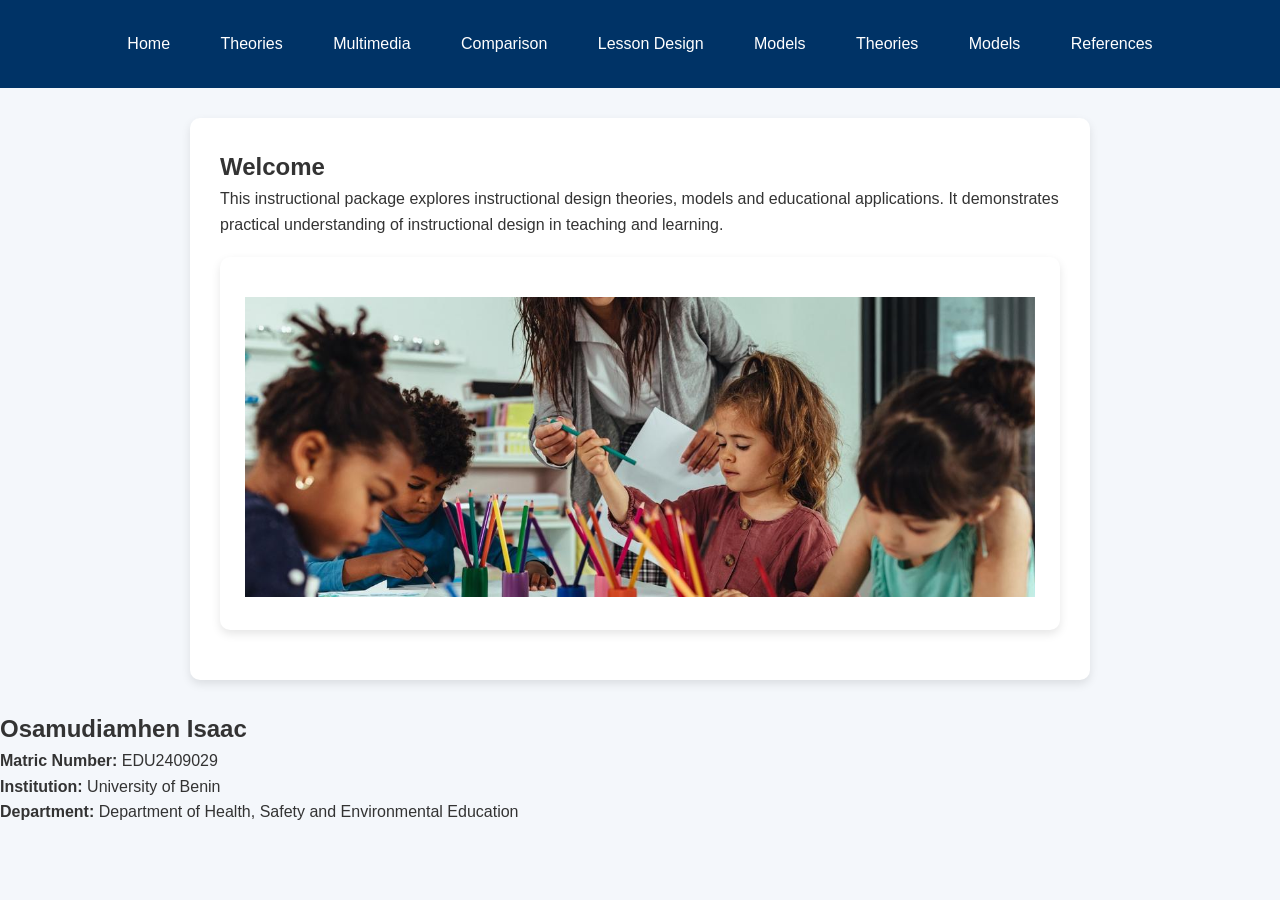
<file: index.html>
<!DOCTYPE html>
<html lang="en">
<head>
    <meta charset="UTF-8">
    <meta name="viewport" content="width=device-width, initial-scale=1.0">
    <title>Instructional Design Project</title>
    <link rel="stylesheet" href="style.css">
</header>
<body>
<div class="cards">
    

<nav>
    <a href="index.html">Home</a>
    <a href="rheories.html">Theories</a>
    <a href="multimedia.html">Multimedia</a>
    
<a href="comparison.html">Comparison</a>
    <a href="lesson.html">Lesson Design</a>
    <a href="models.html">Models</a>
    <a href="rheories.html">Theories</a>

    <a href="models.html">Models</a>
    <a href="references.html">References</a>
</nav>
</div>
<section class="hero">
    <h2>Welcome</h2>


    <p>
        This instructional package explores instructional
        design theories, models and educational applications.
        It demonstrates practical understanding of instructional
        design in teaching and learning.
    </p>

    <div class="card">
      <img src="Images876.jpeg"
         alt="Behaviourism Theory">

    </div>
</section>
 <section class="pages">
<heaer/>
   
    <h1></h1>
    <h2>Osamudiamhen Isaac</h2>
    

    <p><strong>Matric Number:</strong> EDU2409029</p>

    <p><strong>Institution:</strong> University of Benin</p>

    <p><strong>Department:</strong> Department of Health, Safety and Environmental Education</p>
</hea
 </section>





<script src="script.js"></script>

</body>
</html>
</file>
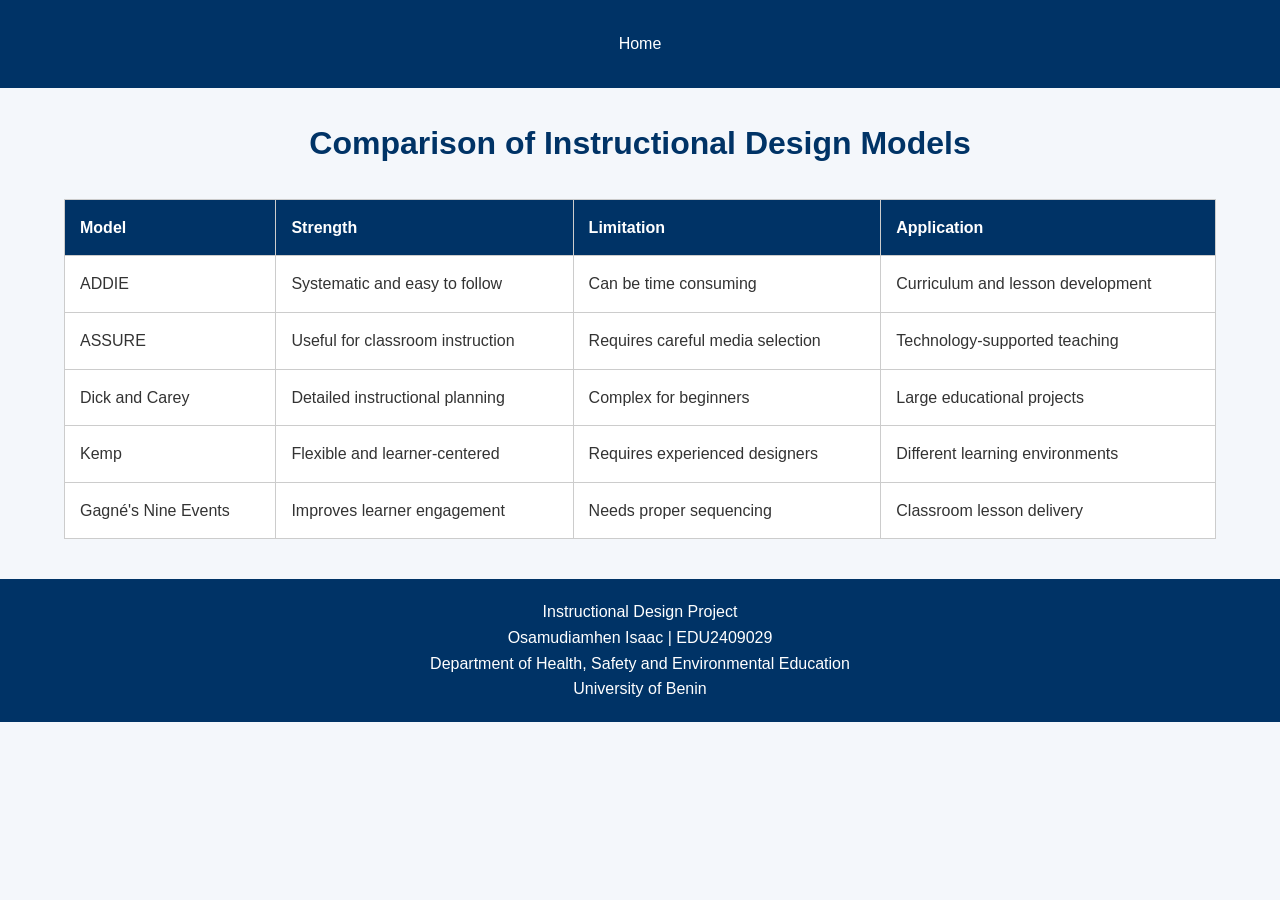
<file: comparison.html>
<!DOCTYPE html>
<html>
<head>
<title>Model Comparison</title>
<link rel="stylesheet" href="style.css">
</head>

<body>

<nav>
<a href="index.html">Home</a>




</nav>


<h1>Comparison of Instructional Design Models</h1>


<table>

<tr>
<th>Model</th>
<th>Strength</th>
<th>Limitation</th>
<th>Application</th>
</tr>


<tr>
<td>ADDIE</td>
<td>Systematic and easy to follow</td>
<td>Can be time consuming</td>
<td>Curriculum and lesson development</td>
</tr>


<tr>
<td>ASSURE</td>
<td>Useful for classroom instruction</td>
<td>Requires careful media selection</td>
<td>Technology-supported teaching</td>
</tr>


<tr>
<td>Dick and Carey</td>
<td>Detailed instructional planning</td>
<td>Complex for beginners</td>
<td>Large educational projects</td>
</tr>


<tr>
<td>Kemp</td>
<td>Flexible and learner-centered</td>
<td>Requires experienced designers</td>
<td>Different learning environments</td>
</tr>


<tr>
<td>Gagné's Nine Events</td>
<td>Improves learner engagement</td>
<td>Needs proper sequencing</td>
<td>Classroom lesson delivery</td>
</tr>


</table>

<footer>

<p>
Instructional Design Project
</p>

<p>
Osamudiamhen Isaac | EDU2409029
</p>

<p>
Department of Health, Safety and Environmental Education
<br>
University of Benin
</p>

</footer>
</body>
</html>
</file>
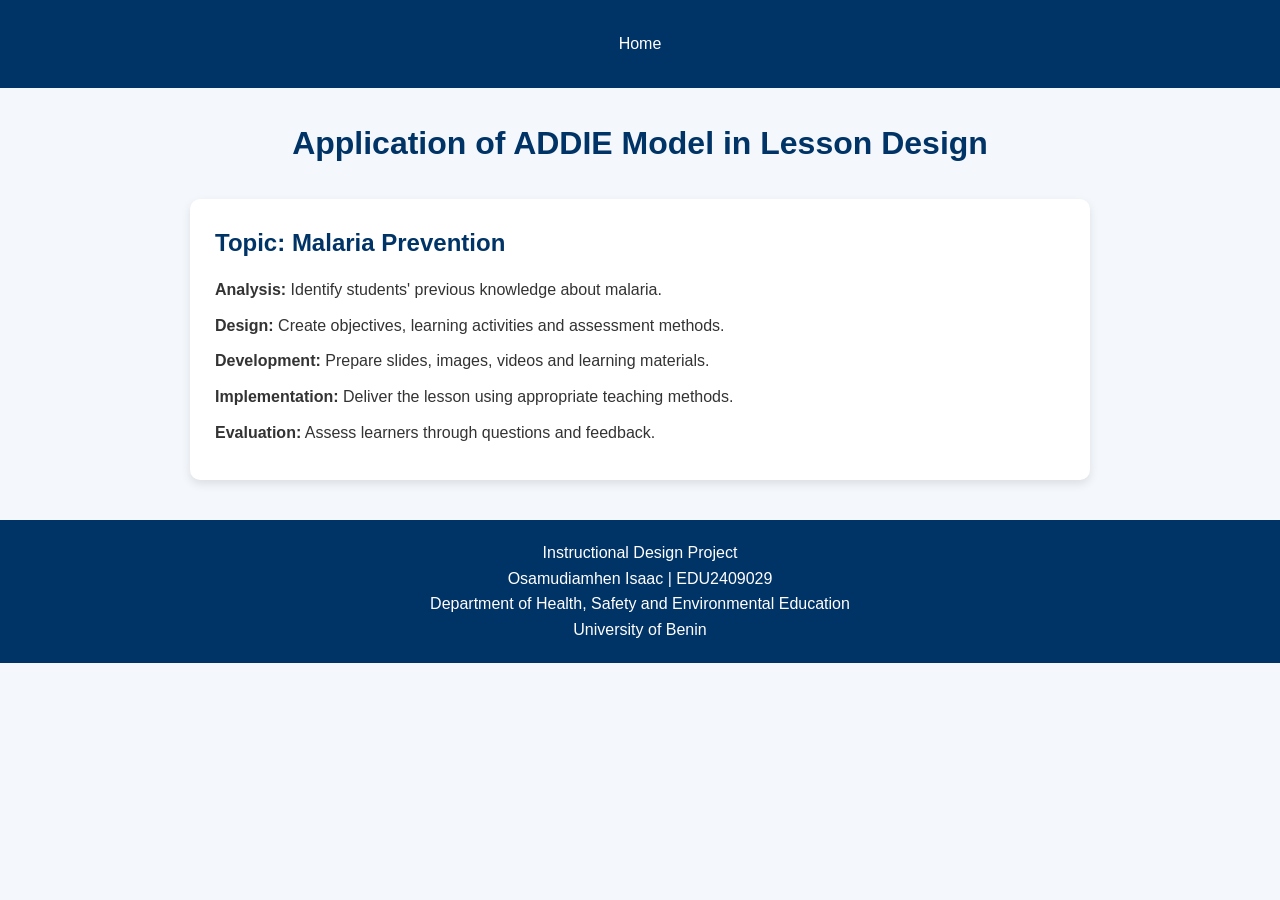
<file: lesson.html>
<!DOCTYPE html>
<html>
<head>

<title>Lesson Design Application</title>

<link rel="stylesheet" href="style.css">

</head>


<body>


<nav>
<a href="index.html">Home</a>
</nav>


<h1>Application of ADDIE Model in Lesson Design</h1>


<div class="card">

<h2>Topic: Malaria Prevention</h2>


<p><b>Analysis:</b>
Identify students' previous knowledge about malaria.</p>


<p><b>Design:</b>
Create objectives, learning activities and assessment methods.</p>


<p><b>Development:</b>
Prepare slides, images, videos and learning materials.</p>


<p><b>Implementation:</b>
Deliver the lesson using appropriate teaching methods.</p>


<p><b>Evaluation:</b>
Assess learners through questions and feedback.</p>


</div>

<footer>

<p>
Instructional Design Project
</p>

<p>
Osamudiamhen Isaac | EDU2409029
</p>

<p>
Department of Health, Safety and Environmental Education
<br>
University of Benin
</p>

</footer>
</body>
</html>
</file>
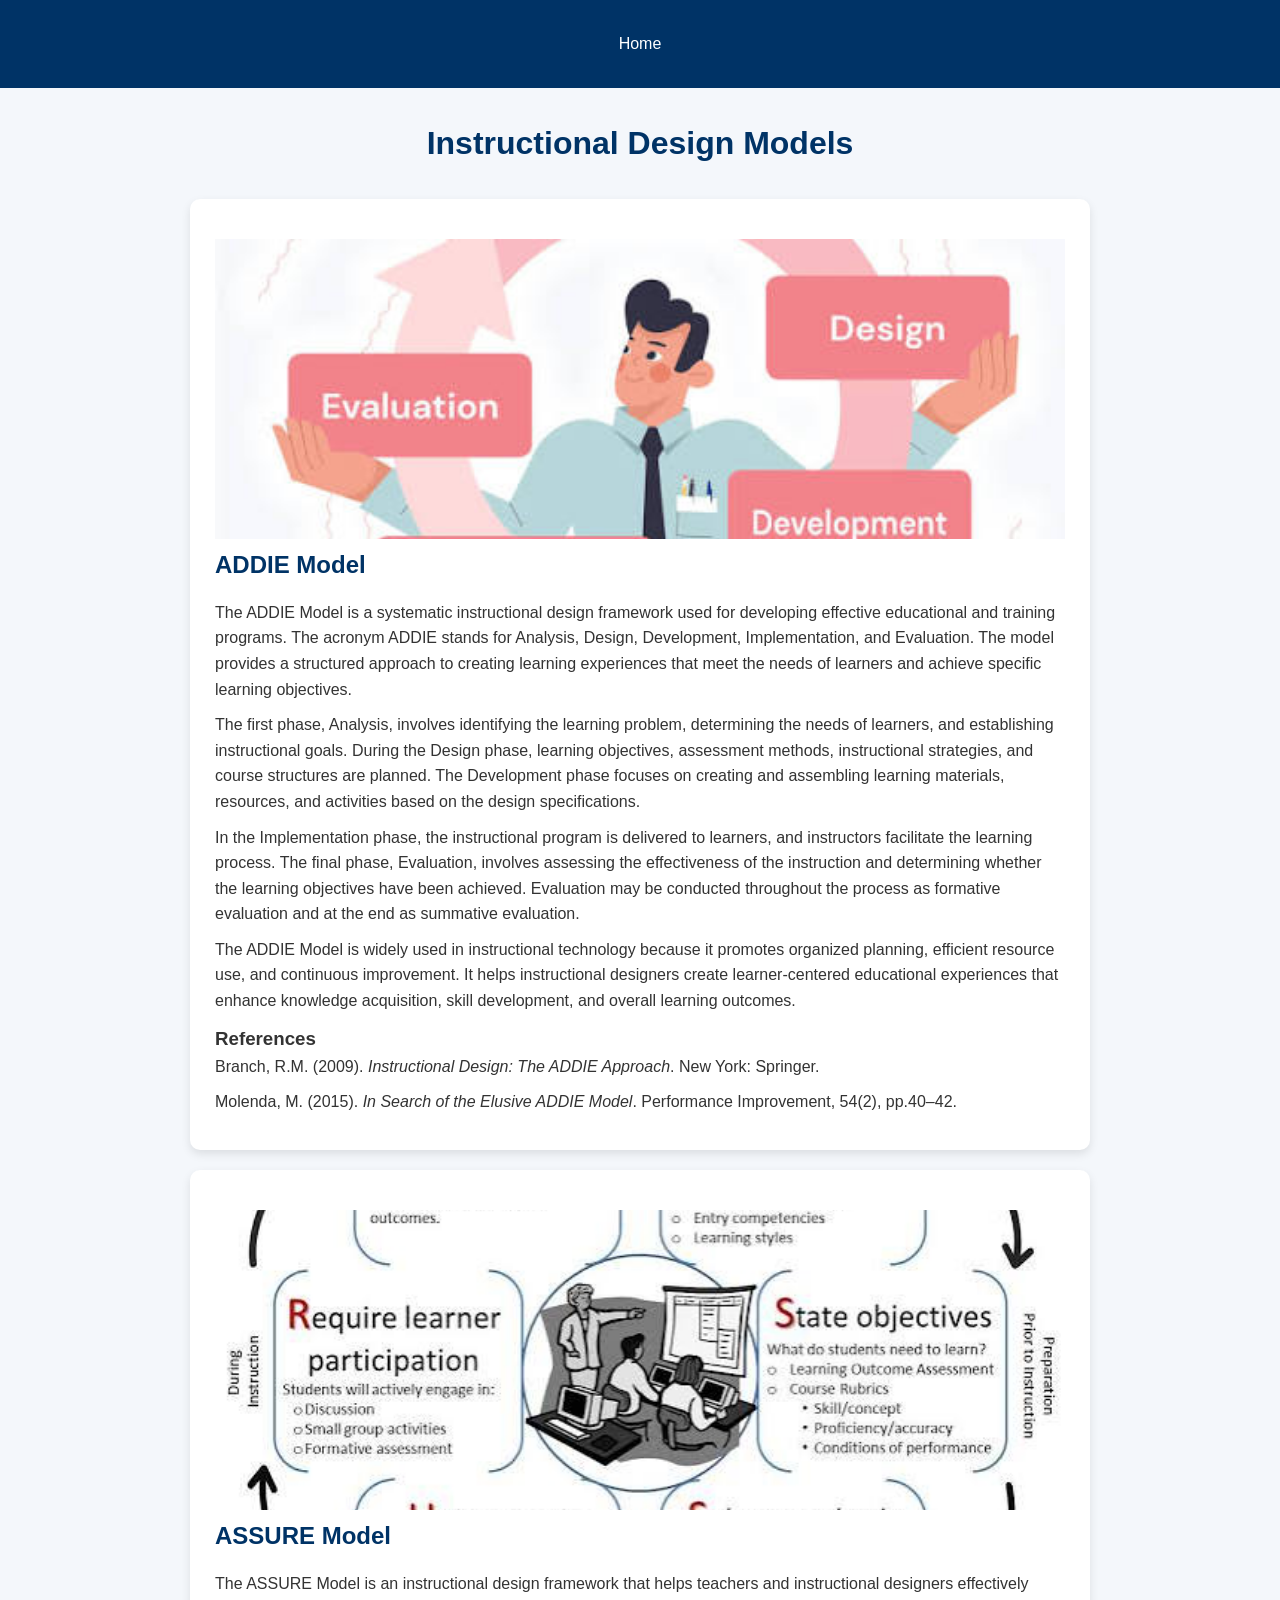
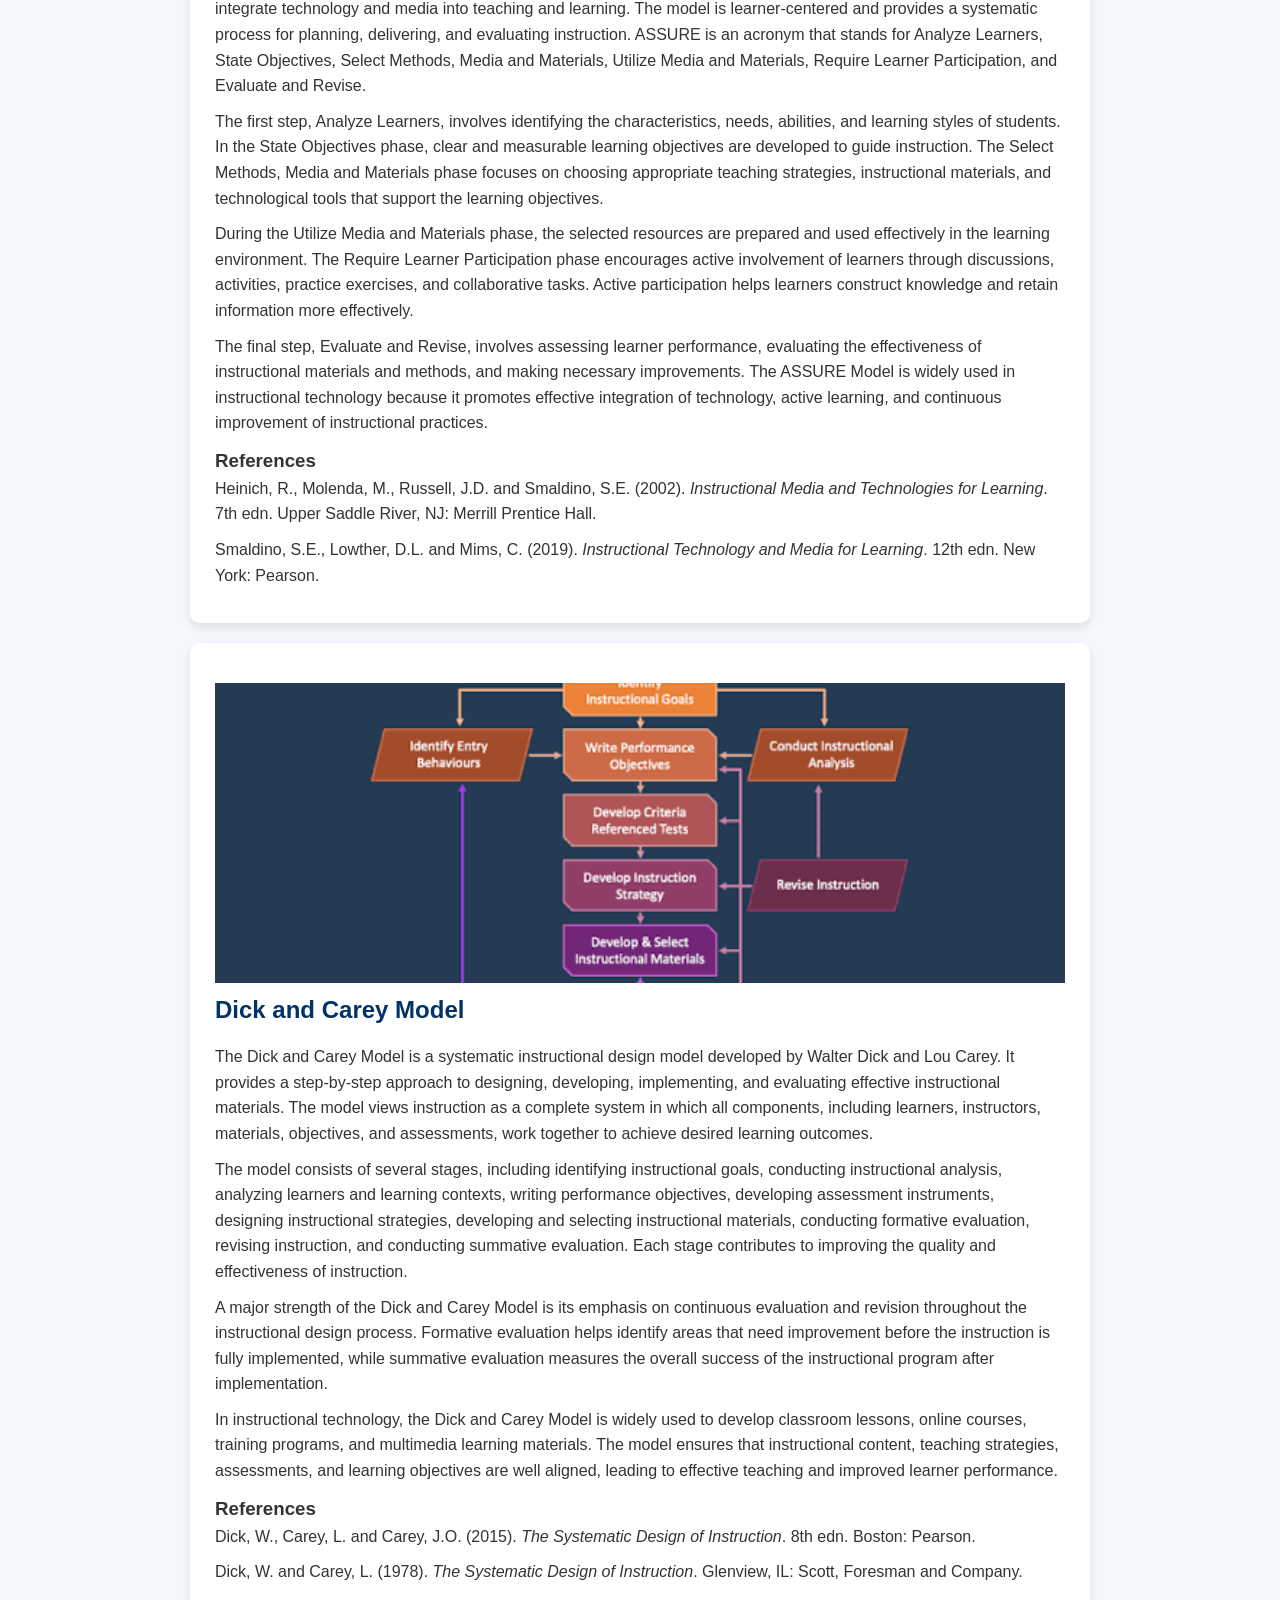
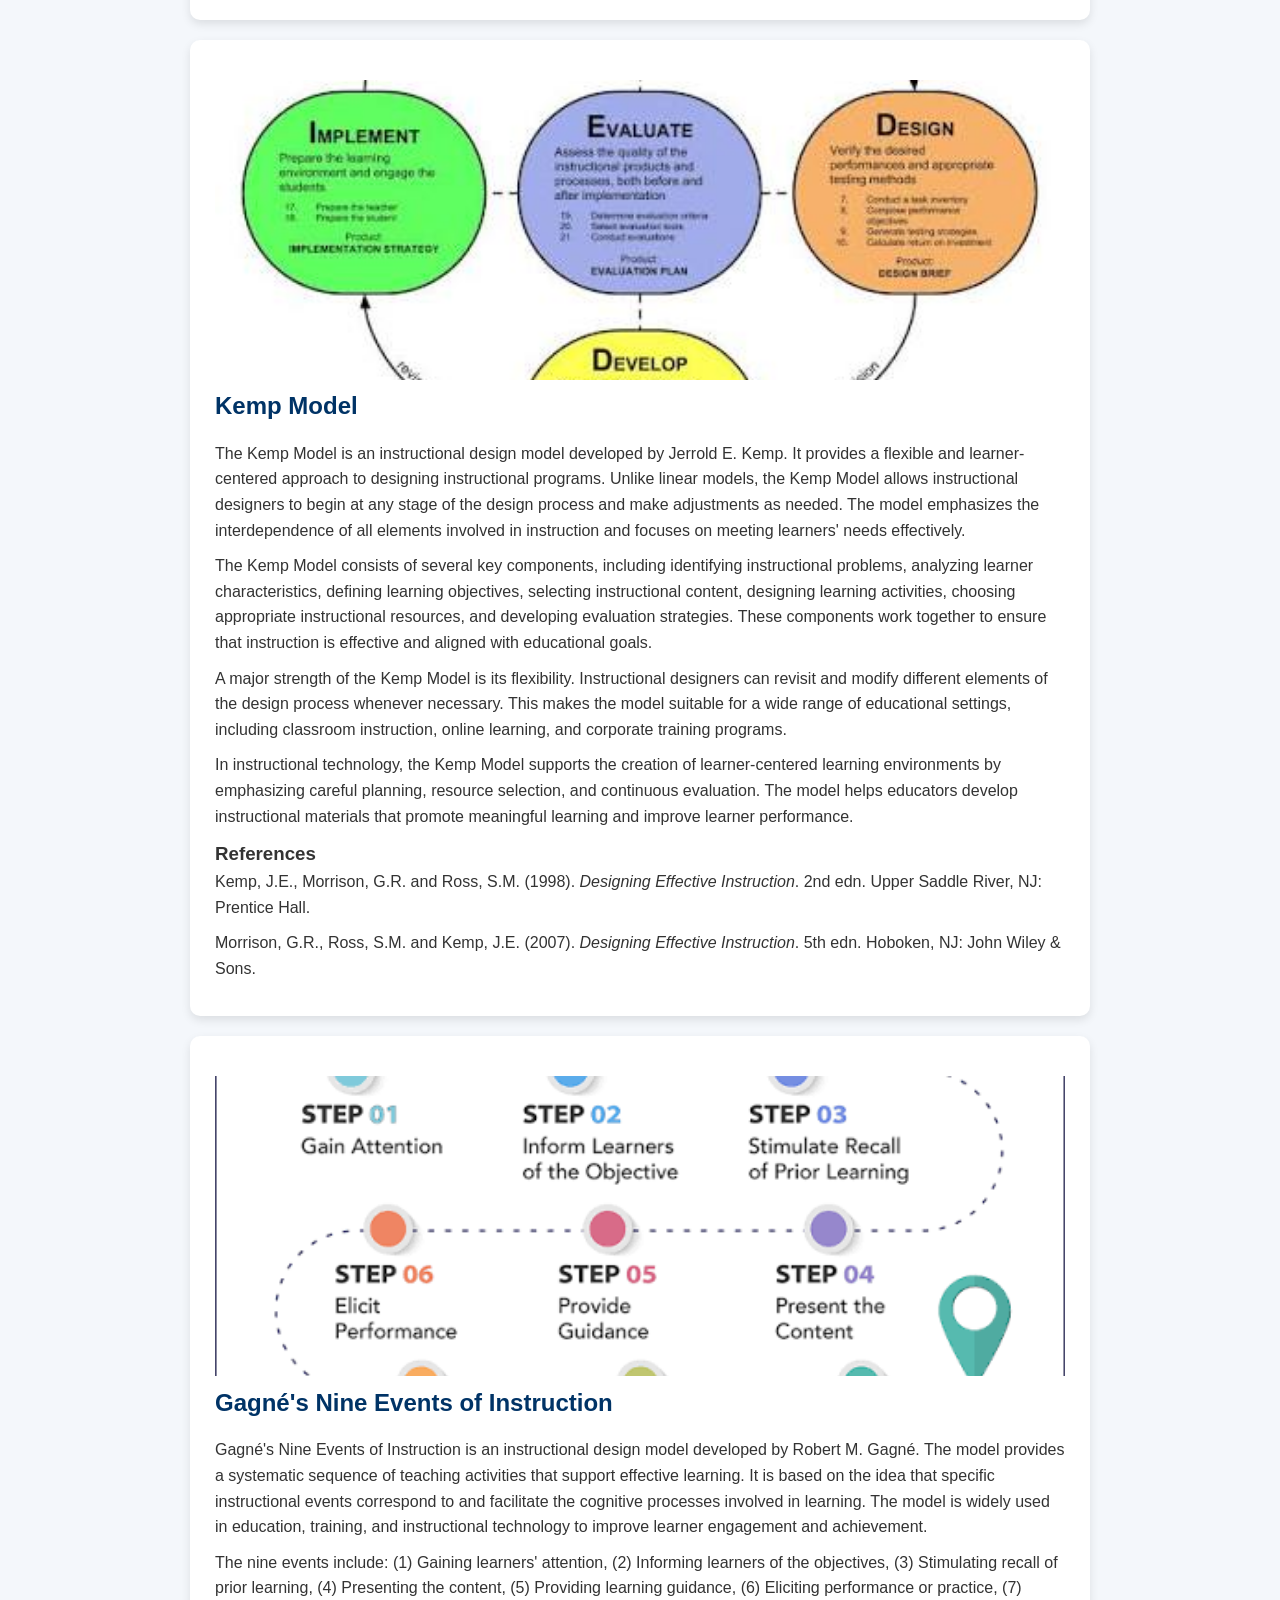
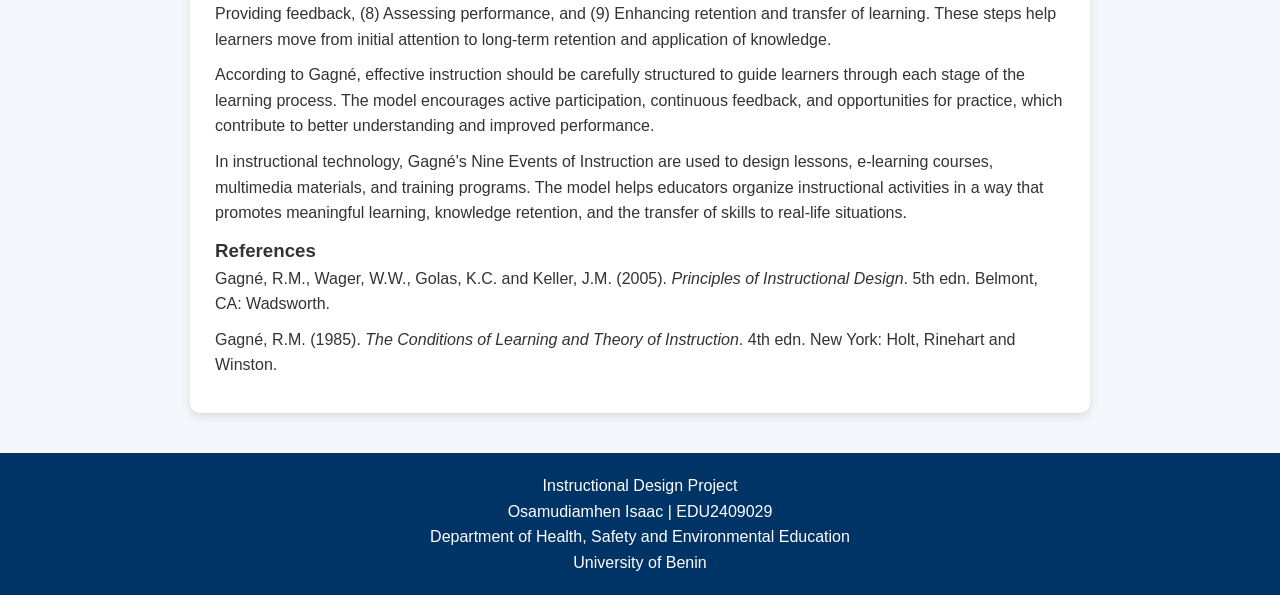
<file: models.html>
<!DOCTYPE html>
<html lang="en">
<head>
    <meta charset="UTF-8">

    <meta name="viewport"
          content="width=device-width, initial-scale=1.0">

    <title>Models</title>

    <link rel="stylesheet"
          href="style.css">
</head>
<body>

<nav>
    <a href="index.html">Home</a>
  
</nav>

<h1>Instructional Design Models</h1>


<div class="card">



    <img src="images (52).jpeg"
         alt="ADDIE Model">
<h2>ADDIE Model</h2>

<p>
The ADDIE Model is a systematic instructional design framework used for developing effective educational and training programs. The acronym ADDIE stands for Analysis, Design, Development, Implementation, and Evaluation. The model provides a structured approach to creating learning experiences that meet the needs of learners and achieve specific learning objectives.
</p>

<p>
The first phase, Analysis, involves identifying the learning problem, determining the needs of learners, and establishing instructional goals. During the Design phase, learning objectives, assessment methods, instructional strategies, and course structures are planned. The Development phase focuses on creating and assembling learning materials, resources, and activities based on the design specifications.
</p>

<p>
In the Implementation phase, the instructional program is delivered to learners, and instructors facilitate the learning process. The final phase, Evaluation, involves assessing the effectiveness of the instruction and determining whether the learning objectives have been achieved. Evaluation may be conducted throughout the process as formative evaluation and at the end as summative evaluation.
</p>

<p>
The ADDIE Model is widely used in instructional technology because it promotes organized planning, efficient resource use, and continuous improvement. It helps instructional designers create learner-centered educational experiences that enhance knowledge acquisition, skill development, and overall learning outcomes.
</p>

<h3>References</h3>

<p>
Branch, R.M. (2009). <i>Instructional Design: The ADDIE Approach</i>. New York: Springer.
</p>

<p>
Molenda, M. (2015). <i>In Search of the Elusive ADDIE Model</i>. Performance Improvement, 54(2), pp.40–42.
</p>

</div>

<div class="card">

    

    <img src="images (5254).jpeg"
         alt="ASSURE Model">
<h2>ASSURE Model</h2>

<p>
The ASSURE Model is an instructional design framework that helps teachers and instructional designers effectively integrate technology and media into teaching and learning. The model is learner-centered and provides a systematic process for planning, delivering, and evaluating instruction. ASSURE is an acronym that stands for Analyze Learners, State Objectives, Select Methods, Media and Materials, Utilize Media and Materials, Require Learner Participation, and Evaluate and Revise.
</p>

<p>
The first step, Analyze Learners, involves identifying the characteristics, needs, abilities, and learning styles of students. In the State Objectives phase, clear and measurable learning objectives are developed to guide instruction. The Select Methods, Media and Materials phase focuses on choosing appropriate teaching strategies, instructional materials, and technological tools that support the learning objectives.
</p>

<p>
During the Utilize Media and Materials phase, the selected resources are prepared and used effectively in the learning environment. The Require Learner Participation phase encourages active involvement of learners through discussions, activities, practice exercises, and collaborative tasks. Active participation helps learners construct knowledge and retain information more effectively.
</p>

<p>
The final step, Evaluate and Revise, involves assessing learner performance, evaluating the effectiveness of instructional materials and methods, and making necessary improvements. The ASSURE Model is widely used in instructional technology because it promotes effective integration of technology, active learning, and continuous improvement of instructional practices.
</p>

<h3>References</h3>

<p>
Heinich, R., Molenda, M., Russell, J.D. and Smaldino, S.E. (2002). <i>Instructional Media and Technologies for Learning</i>. 7th edn. Upper Saddle River, NJ: Merrill Prentice Hall.
</p>

<p>
Smaldino, S.E., Lowther, D.L. and Mims, C. (2019). <i>Instructional Technology and Media for Learning</i>. 12th edn. New York: Pearson.
</p>

</div>

<div class="card">



    <img src="images (18574).png"
         alt="Dick and Carey Model">
<h2>Dick and Carey Model</h2>

<p>
The Dick and Carey Model is a systematic instructional design model developed by Walter Dick and Lou Carey. It provides a step-by-step approach to designing, developing, implementing, and evaluating effective instructional materials. The model views instruction as a complete system in which all components, including learners, instructors, materials, objectives, and assessments, work together to achieve desired learning outcomes.
</p>

<p>
The model consists of several stages, including identifying instructional goals, conducting instructional analysis, analyzing learners and learning contexts, writing performance objectives, developing assessment instruments, designing instructional strategies, developing and selecting instructional materials, conducting formative evaluation, revising instruction, and conducting summative evaluation. Each stage contributes to improving the quality and effectiveness of instruction.
</p>

<p>
A major strength of the Dick and Carey Model is its emphasis on continuous evaluation and revision throughout the instructional design process. Formative evaluation helps identify areas that need improvement before the instruction is fully implemented, while summative evaluation measures the overall success of the instructional program after implementation.
</p>

<p>
In instructional technology, the Dick and Carey Model is widely used to develop classroom lessons, online courses, training programs, and multimedia learning materials. The model ensures that instructional content, teaching strategies, assessments, and learning objectives are well aligned, leading to effective teaching and improved learner performance.
</p>

<h3>References</h3>

<p>
Dick, W., Carey, L. and Carey, J.O. (2015). <i>The Systematic Design of Instruction</i>. 8th edn. Boston: Pearson.
</p>

<p>
Dick, W. and Carey, L. (1978). <i>The Systematic Design of Instruction</i>. Glenview, IL: Scott, Foresman and Company.
</p>

</div>

<div class="card">

    

    <img src="images (65552).jpeg"
         alt="Kemp Model">
<h2>Kemp Model</h2>

<p>
The Kemp Model is an instructional design model developed by Jerrold E. Kemp. It provides a flexible and learner-centered approach to designing instructional programs. Unlike linear models, the Kemp Model allows instructional designers to begin at any stage of the design process and make adjustments as needed. The model emphasizes the interdependence of all elements involved in instruction and focuses on meeting learners' needs effectively.
</p>

<p>
The Kemp Model consists of several key components, including identifying instructional problems, analyzing learner characteristics, defining learning objectives, selecting instructional content, designing learning activities, choosing appropriate instructional resources, and developing evaluation strategies. These components work together to ensure that instruction is effective and aligned with educational goals.
</p>

<p>
A major strength of the Kemp Model is its flexibility. Instructional designers can revisit and modify different elements of the design process whenever necessary. This makes the model suitable for a wide range of educational settings, including classroom instruction, online learning, and corporate training programs.
</p>

<p>
In instructional technology, the Kemp Model supports the creation of learner-centered learning environments by emphasizing careful planning, resource selection, and continuous evaluation. The model helps educators develop instructional materials that promote meaningful learning and improve learner performance.
</p>

<h3>References</h3>

<p>
Kemp, J.E., Morrison, G.R. and Ross, S.M. (1998). <i>Designing Effective Instruction</i>. 2nd edn. Upper Saddle River, NJ: Prentice Hall.
</p>

<p>
Morrison, G.R., Ross, S.M. and Kemp, J.E. (2007). <i>Designing Effective Instruction</i>. 5th edn. Hoboken, NJ: John Wiley & Sons.
</p>
</div>

<div class="card">

    

    <img src="images (1644).png"
         alt="Gagne's Nine Events">
<h2>Gagné's Nine Events of Instruction</h2>

<p>
Gagné's Nine Events of Instruction is an instructional design model developed by <span>Robert M. Gagné</span>. The model provides a systematic sequence of teaching activities that support effective learning. It is based on the idea that specific instructional events correspond to and facilitate the cognitive processes involved in learning. The model is widely used in education, training, and instructional technology to improve learner engagement and achievement.
</p>

<p>
The nine events include: (1) Gaining learners' attention, (2) Informing learners of the objectives, (3) Stimulating recall of prior learning, (4) Presenting the content, (5) Providing learning guidance, (6) Eliciting performance or practice, (7) Providing feedback, (8) Assessing performance, and (9) Enhancing retention and transfer of learning. These steps help learners move from initial attention to long-term retention and application of knowledge.
</p>

<p>
According to Gagné, effective instruction should be carefully structured to guide learners through each stage of the learning process. The model encourages active participation, continuous feedback, and opportunities for practice, which contribute to better understanding and improved performance.
</p>

<p>
In instructional technology, Gagné's Nine Events of Instruction are used to design lessons, e-learning courses, multimedia materials, and training programs. The model helps educators organize instructional activities in a way that promotes meaningful learning, knowledge retention, and the transfer of skills to real-life situations.
</p>

<h3>References</h3>

<p>
Gagné, R.M., Wager, W.W., Golas, K.C. and Keller, J.M. (2005). <i>Principles of Instructional Design</i>. 5th edn. Belmont, CA: Wadsworth.
</p>

<p>
Gagné, R.M. (1985). <i>The Conditions of Learning and Theory of Instruction</i>. 4th edn. New York: Holt, Rinehart and Winston.
</p>
</div>


<script src="script.js"></script>
<footer>

<p>
Instructional Design Project
</p>

<p>
Osamudiamhen Isaac | EDU2409029
</p>

<p>
Department of Health, Safety and Environmental Education
<br>
University of Benin
</p>

</footer>
</body>
</html>
</file>
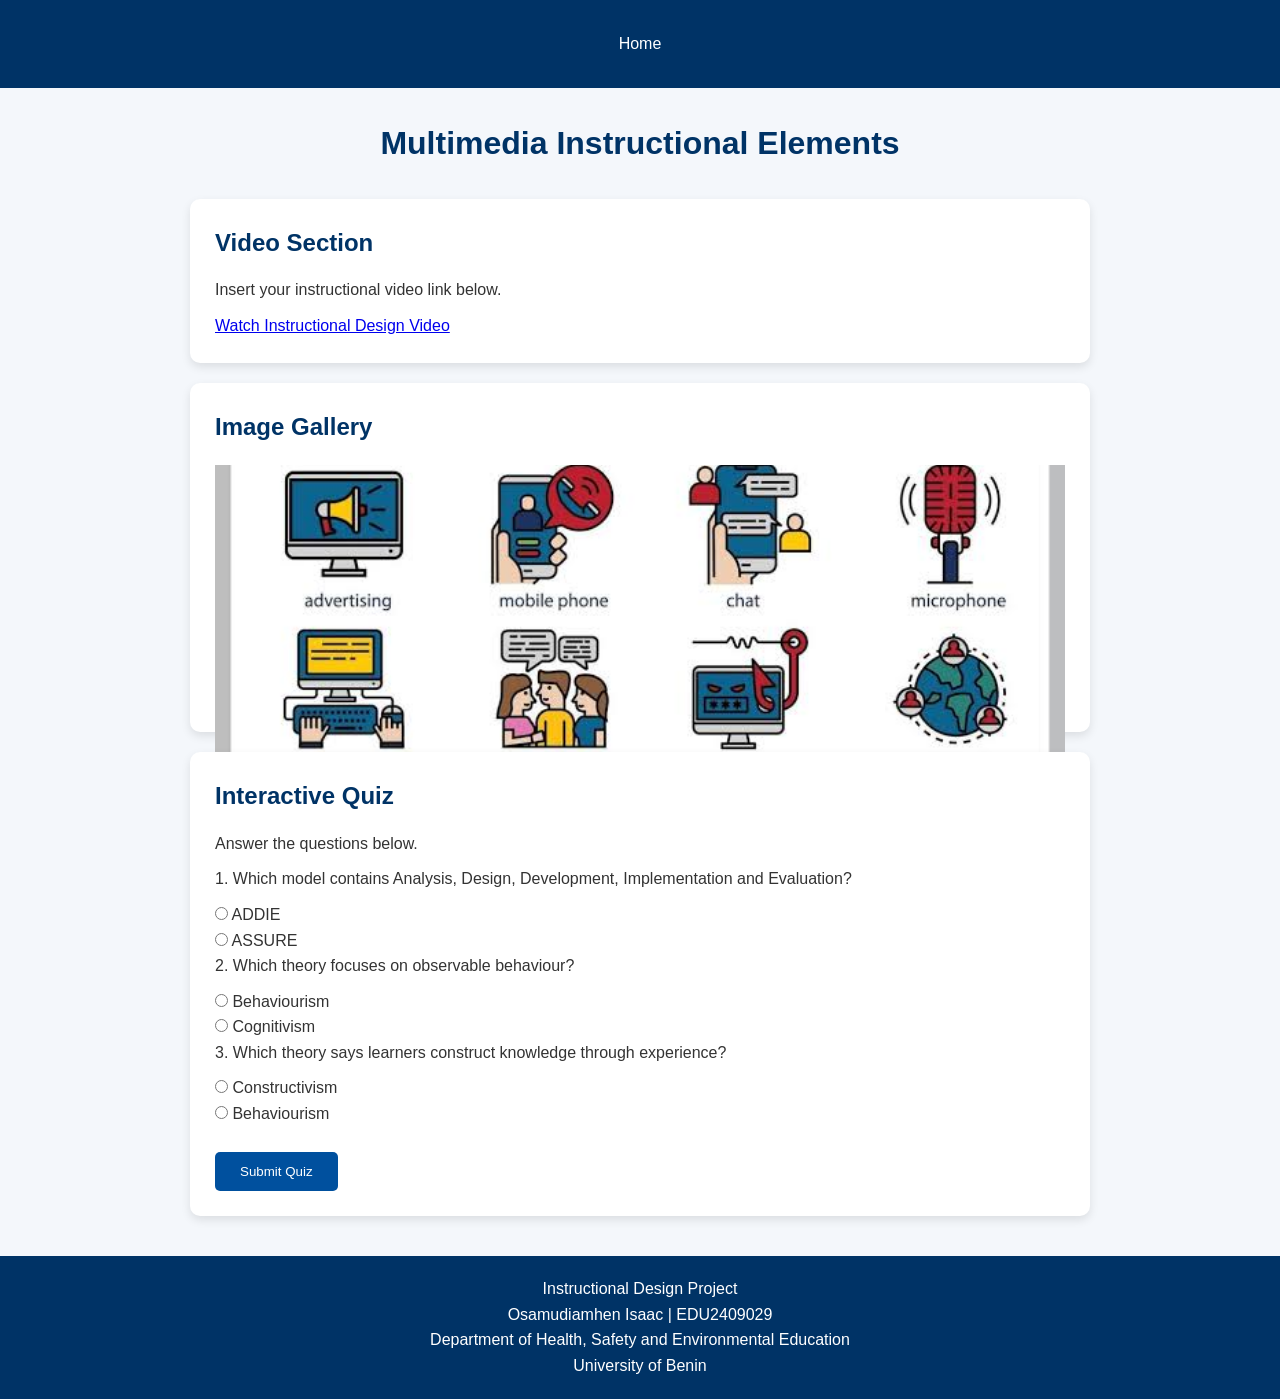
<file: multimedia.html>
<!DOCTYPE html>
<html lang="en">

<head>

<meta charset="UTF-8">

<meta name="viewport"
content="width=device-width, initial-scale=1.0">

<title>Multimedia</title>

<link rel="stylesheet"
href="style.css">

</head>


<body>


<nav>

<a href="index.html">Home</a>



</nav>


<h1>Multimedia Instructional Elements</h1>


<div class="card">

<h2>Video Section</h2>

<p>
Insert your instructional video link below.
</p>

<a href="YOUR_VIDEO_LINK_HERE" target="_blank">

Watch Instructional Design Video

</a>

</div>



<div class="card">

<h2>Image Gallery</h2>

<p>
Add images explaining instructional theories,
models and classroom applications here.
</p>


<div class="image-placeholder">
  
  <img src="images (5553).jpeg" alt="Image 1">
    
</div>


</div>




<div class="card">

<h2>Interactive Quiz</h2>


<p>
Answer the questions below.
</p>


<form id="quiz">


<p>
1. Which model contains Analysis, Design, Development,
Implementation and Evaluation?
</p>

<input type="radio" name="q1" value="ADDIE">
ADDIE

<br>

<input type="radio" name="q1" value="ASSURE">
ASSURE


<p>
2. Which theory focuses on observable behaviour?
</p>


<input type="radio" name="q2" value="Behaviourism">
Behaviourism

<br>


<input type="radio" name="q2" value="Cognitivism">
Cognitivism



<p>
3. Which theory says learners construct knowledge through experience?
</p>


<input type="radio" name="q3" value="Constructivism">
Constructivism

<br>


<input type="radio" name="q3" value="Behaviourism">
Behaviourism


<br><br>


<button type="button"
onclick="checkQuiz()">

Submit Quiz

</button>


</form>


<h3 id="quiz-result"></h3>


</div>


<script src="script.js"></script>
<footer>

<p>
Instructional Design Project
</p>

<p>
Osamudiamhen Isaac | EDU2409029
</p>

<p>
Department of Health, Safety and Environmental Education
<br>
University of Benin
</p>

</footer>

</body>

</html>
</file>
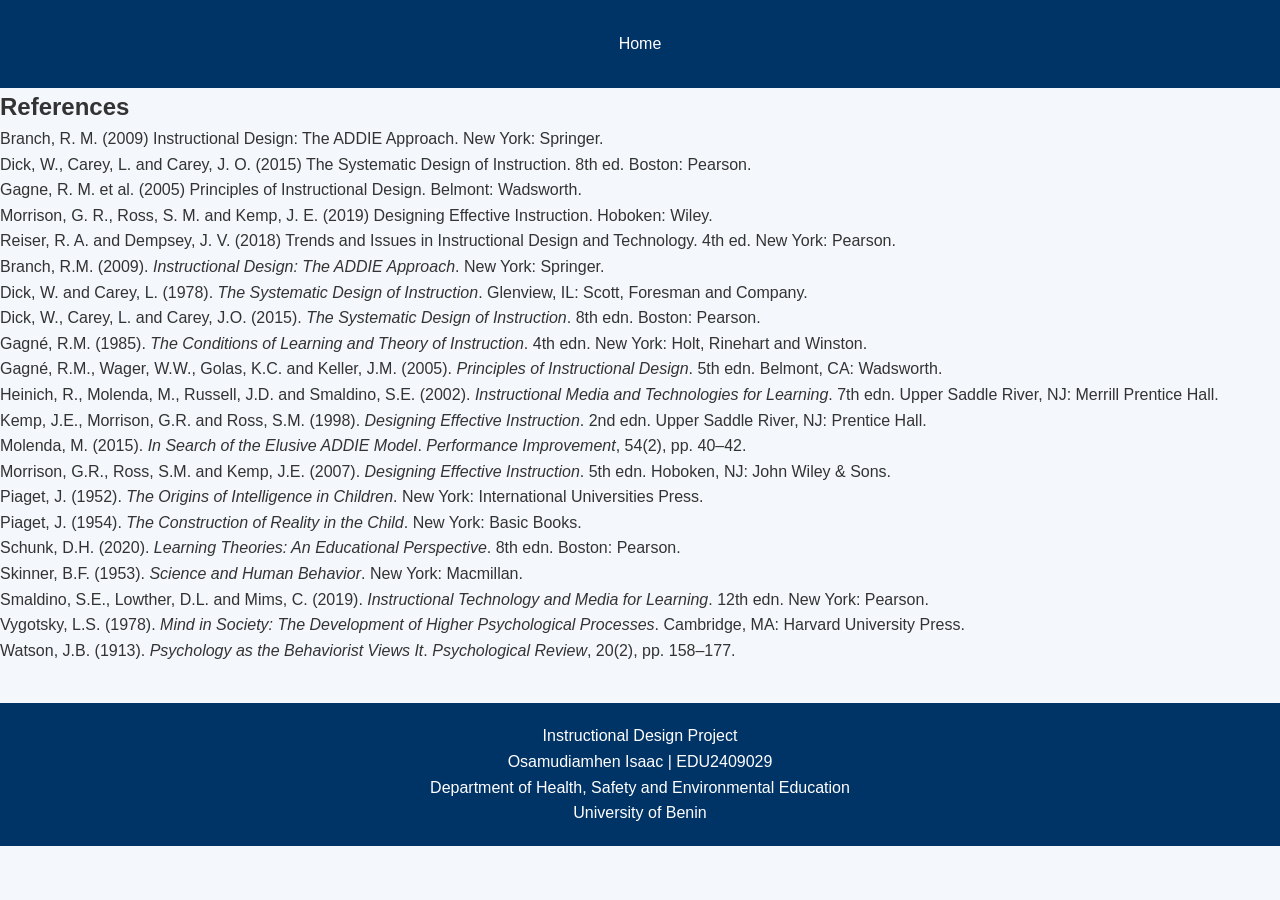
<file: references.html>
<!DOCTYPE html>
<html lang="en">
<head>
    <meta charset="UTF-8">

    <meta name="viewport"
          content="width=device-width, initial-scale=1.0">

    <title>References</title>

    <link rel="stylesheet"
          href="style.css">
</head>
<body>
    <div id="reference">
<div>
<nav>
    <a href="index.html">Home</a>

</nav>
</div>
<h2>References</h2>
<ul>
<li>Branch, R. M. (2009) Instructional Design: The ADDIE Approach. New York: Springer.</li>
<li>Dick, W., Carey, L. and Carey, J. O. (2015) The Systematic Design of Instruction. 8th ed. Boston: Pearson.</li>
<li>Gagne, R. M. et al. (2005) Principles of Instructional Design. Belmont: Wadsworth.</li>
<li>Morrison, G. R., Ross, S. M. and Kemp, J. E. (2019) Designing Effective Instruction. Hoboken: Wiley.</li>
<li>Reiser, R. A. and Dempsey, J. V. (2018) Trends and Issues in Instructional Design and Technology. 4th ed. New York: Pearson.</li>

<p>Branch, R.M. (2009). <i>Instructional Design: The ADDIE Approach</i>. New York: Springer.</p>

<p>Dick, W. and Carey, L. (1978). <i>The Systematic Design of Instruction</i>. Glenview, IL: Scott, Foresman and Company.</p>

<p>Dick, W., Carey, L. and Carey, J.O. (2015). <i>The Systematic Design of Instruction</i>. 8th edn. Boston: Pearson.</p>

<p>Gagné, R.M. (1985). <i>The Conditions of Learning and Theory of Instruction</i>. 4th edn. New York: Holt, Rinehart and Winston.</p>

<p>Gagné, R.M., Wager, W.W., Golas, K.C. and Keller, J.M. (2005). <i>Principles of Instructional Design</i>. 5th edn. Belmont, CA: Wadsworth.</p>

<p>Heinich, R., Molenda, M., Russell, J.D. and Smaldino, S.E. (2002). <i>Instructional Media and Technologies for Learning</i>. 7th edn. Upper Saddle River, NJ: Merrill Prentice Hall.</p>

<p>Kemp, J.E., Morrison, G.R. and Ross, S.M. (1998). <i>Designing Effective Instruction</i>. 2nd edn. Upper Saddle River, NJ: Prentice Hall.</p>

<p>Molenda, M. (2015). <i>In Search of the Elusive ADDIE Model</i>. <i>Performance Improvement</i>, 54(2), pp. 40–42.</p>

<p>Morrison, G.R., Ross, S.M. and Kemp, J.E. (2007). <i>Designing Effective Instruction</i>. 5th edn. Hoboken, NJ: John Wiley &amp; Sons.</p>

<p>Piaget, J. (1952). <i>The Origins of Intelligence in Children</i>. New York: International Universities Press.</p>

<p>Piaget, J. (1954). <i>The Construction of Reality in the Child</i>. New York: Basic Books.</p>

<p>Schunk, D.H. (2020). <i>Learning Theories: An Educational Perspective</i>. 8th edn. Boston: Pearson.</p>

<p>Skinner, B.F. (1953). <i>Science and Human Behavior</i>. New York: Macmillan.</p>

<p>Smaldino, S.E., Lowther, D.L. and Mims, C. (2019). <i>Instructional Technology and Media for Learning</i>. 12th edn. New York: Pearson.</p>

<p>Vygotsky, L.S. (1978). <i>Mind in Society: The Development of Higher Psychological Processes</i>. Cambridge, MA: Harvard University Press.</p>

<p>Watson, J.B. (1913). <i>Psychology as the Behaviorist Views It</i>. <i>Psychological Review</i>, 20(2), pp. 158–177.</p>
</ul>
</div>
<footer>

<p>
Instructional Design Project
</p>

<p>
Osamudiamhen Isaac | EDU2409029
</p>

<p>
Department of Health, Safety and Environmental Education
<br>
University of Benin
</p>

</footer>
</body>
</html>
</file>
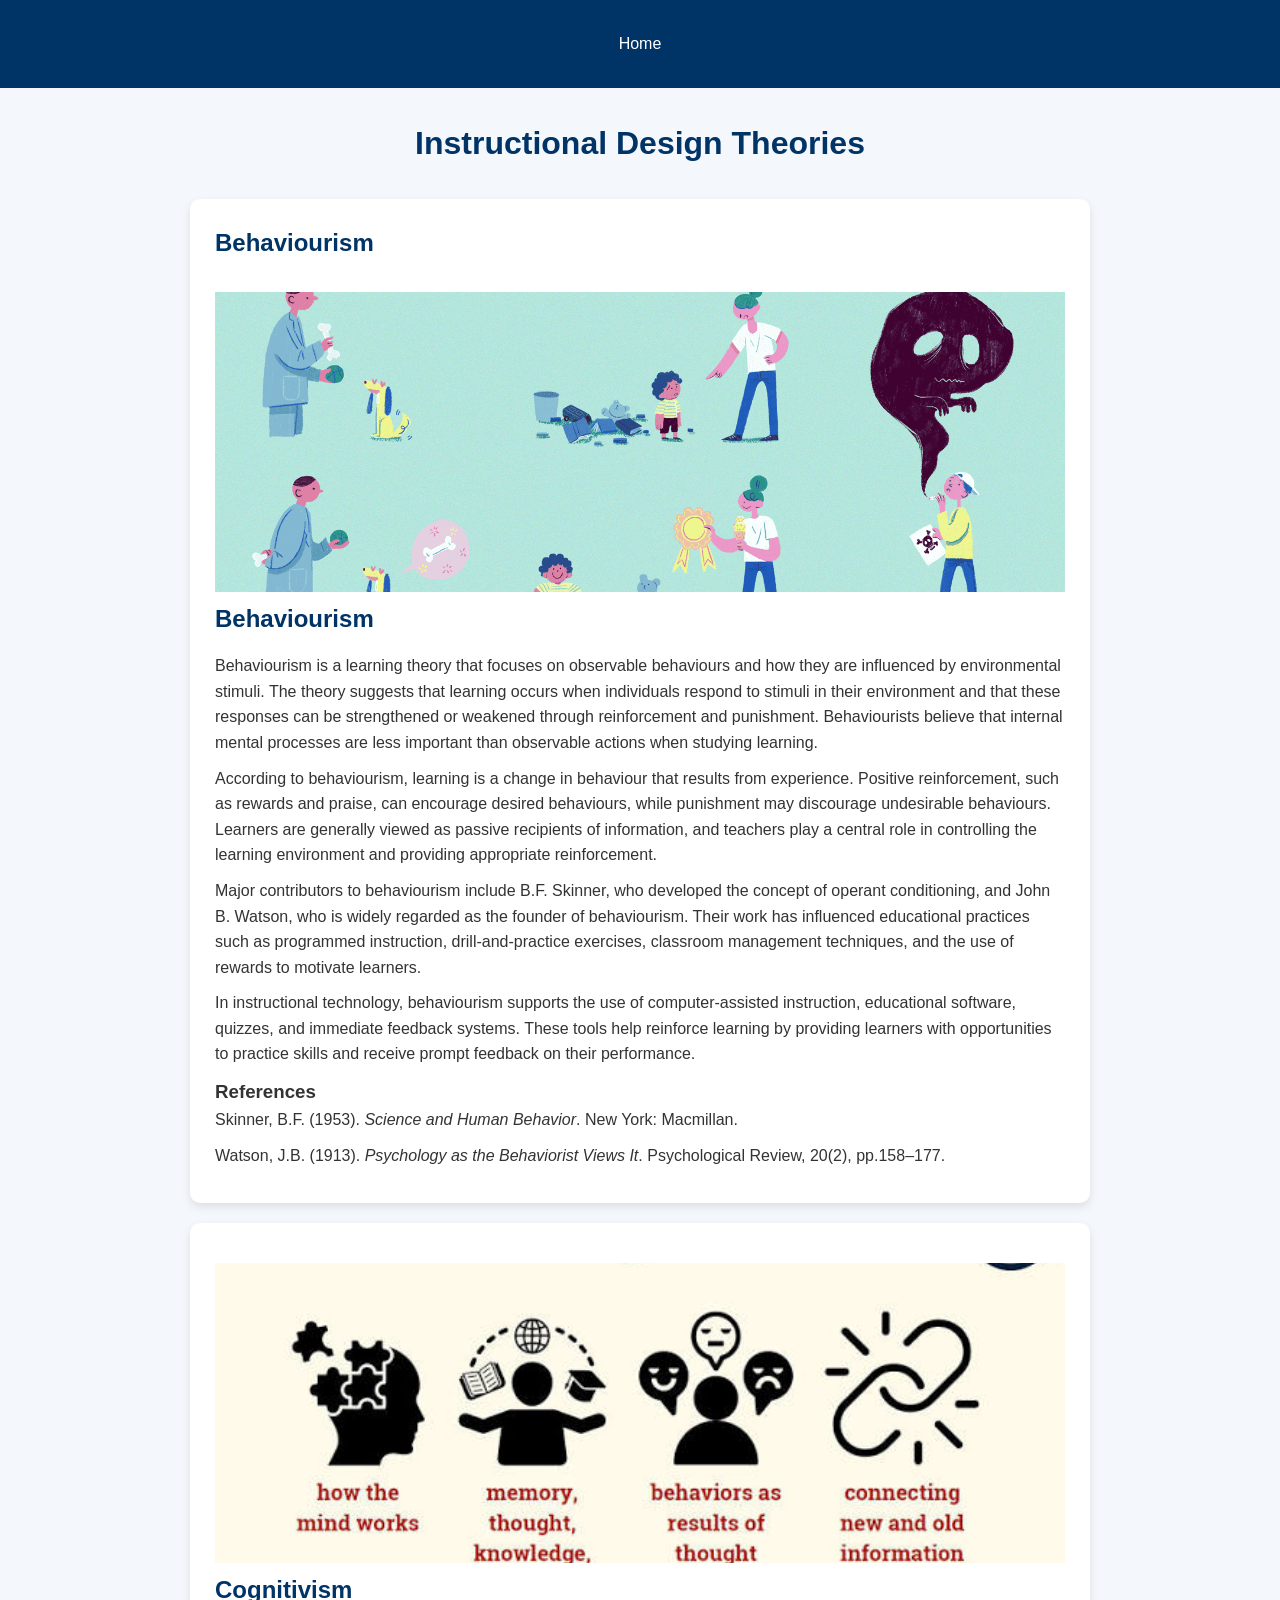
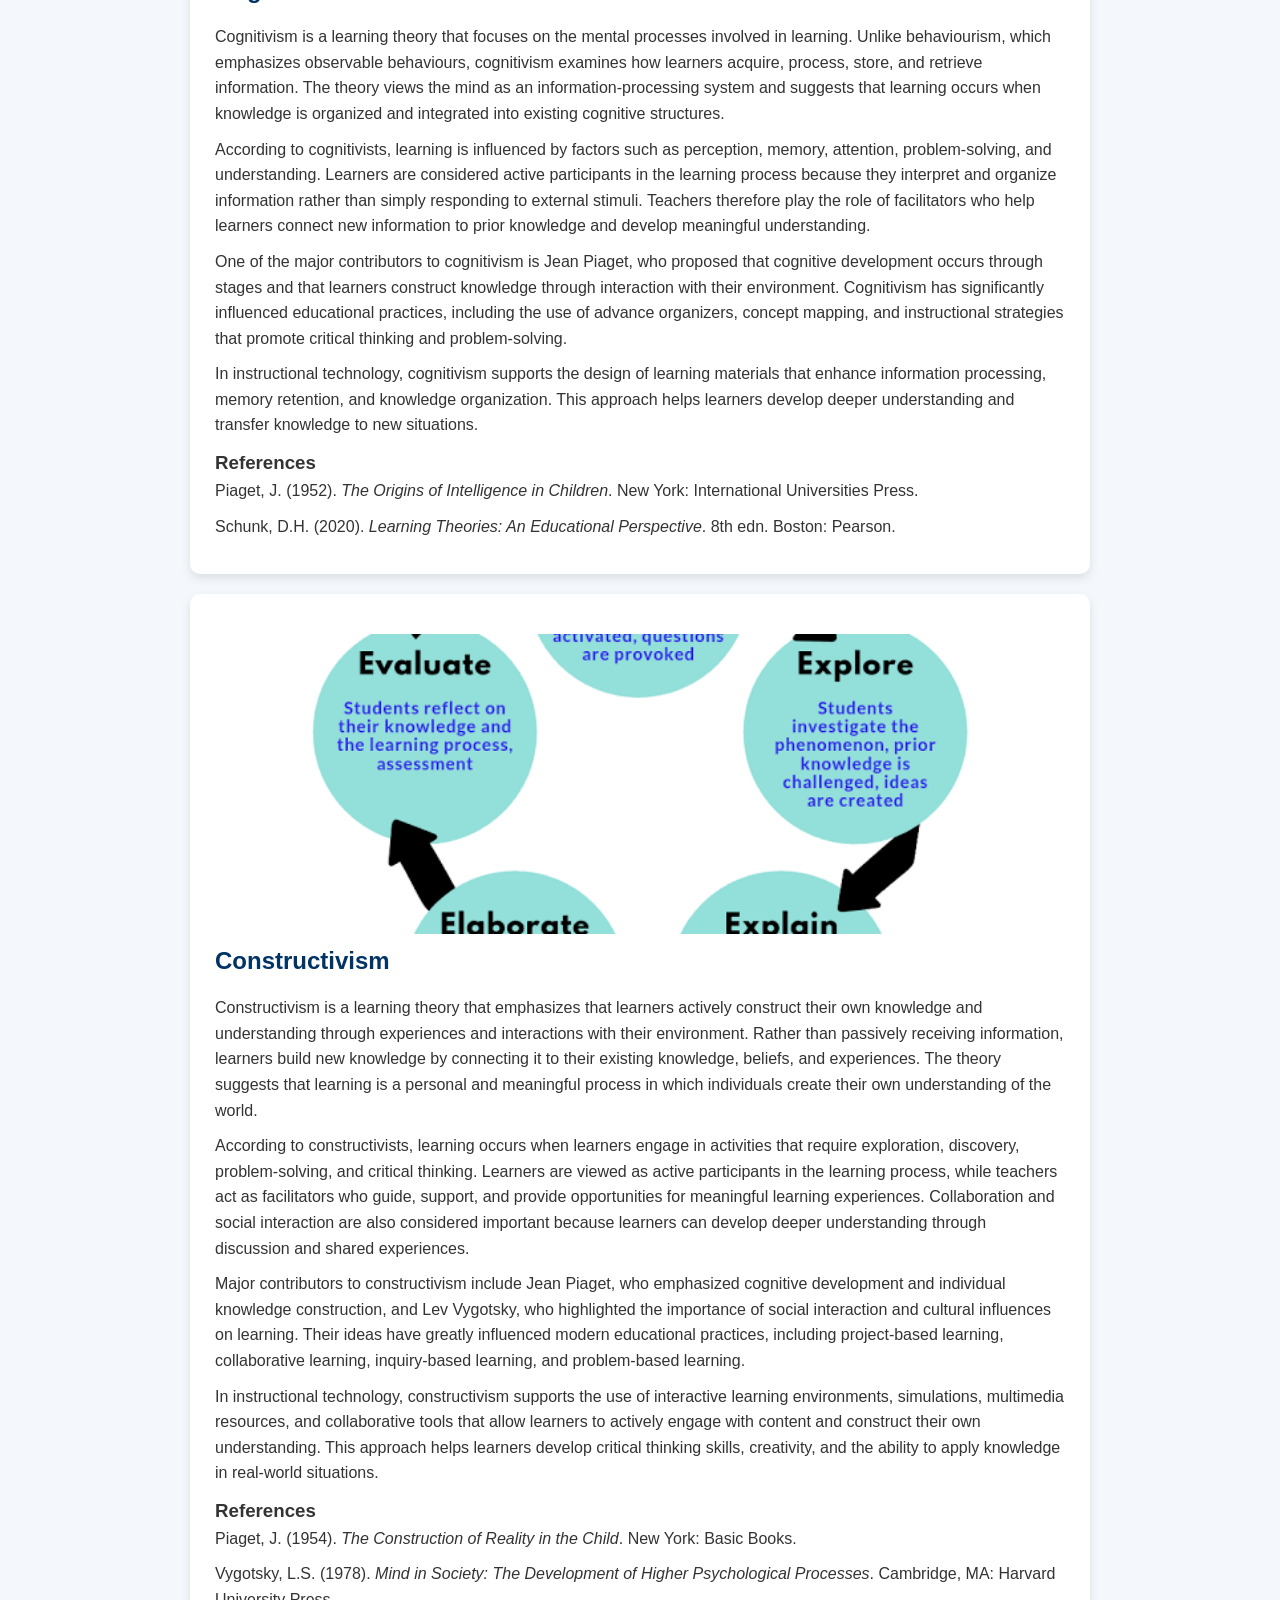
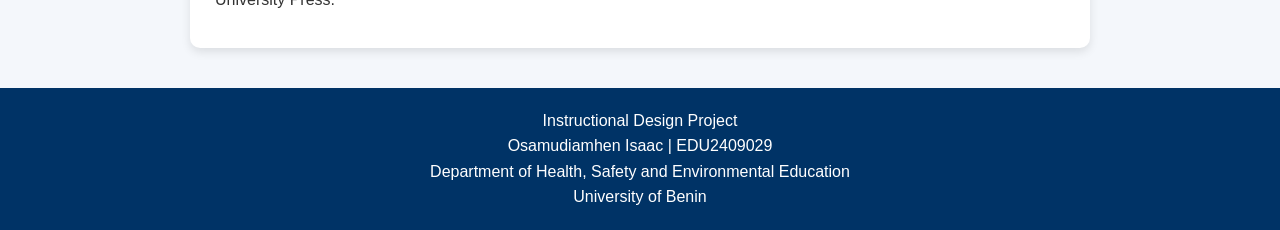
<file: rheories.html>
<!DOCTYPE html>
<html lang="en">
<head>
    <meta charset="UTF-8">
    <meta name="viewport"
          content="width=device-width, initial-scale=1.0">

    <title>Theories</title>

    <link rel="stylesheet"
          href="style.css">
</head>
<body>

<nav>
    <a href="index.html">Home</a>

</nav>

<h1>Instructional Design Theories</h1>


<div class="card">
    <h2>Behaviourism</h2>

    <img src="iehavioral-psychology-4157183-final-e32128c49d194efca39158e10a2b790e.png"
         alt="Behaviourism">

   <h2>Behaviourism</h2>

<p>
Behaviourism is a learning theory that focuses on observable behaviours and how they are influenced by environmental stimuli. The theory suggests that learning occurs when individuals respond to stimuli in their environment and that these responses can be strengthened or weakened through reinforcement and punishment. Behaviourists believe that internal mental processes are less important than observable actions when studying learning.
</p>

<p>
According to behaviourism, learning is a change in behaviour that results from experience. Positive reinforcement, such as rewards and praise, can encourage desired behaviours, while punishment may discourage undesirable behaviours. Learners are generally viewed as passive recipients of information, and teachers play a central role in controlling the learning environment and providing appropriate reinforcement.
</p>

<p>
Major contributors to behaviourism include B.F. Skinner, who developed the concept of operant conditioning, and John B. Watson, who is widely regarded as the founder of behaviourism. Their work has influenced educational practices such as programmed instruction, drill-and-practice exercises, classroom management techniques, and the use of rewards to motivate learners.
</p>

<p>
In instructional technology, behaviourism supports the use of computer-assisted instruction, educational software, quizzes, and immediate feedback systems. These tools help reinforce learning by providing learners with opportunities to practice skills and receive prompt feedback on their performance.
</p>

<h3>References</h3>

<p>
Skinner, B.F. (1953). <i>Science and Human Behavior</i>. New York: Macmillan.
</p>

<p>
Watson, J.B. (1913). <i>Psychology as the Behaviorist Views It</i>. Psychological Review, 20(2), pp.158–177.
</p>
</div>

<div class="card">
    

    <img src="images (543).jpeg"
         alt="Cognitivism">

  <h2>Cognitivism</h2>

<p>
Cognitivism is a learning theory that focuses on the mental processes involved in learning. Unlike behaviourism, which emphasizes observable behaviours, cognitivism examines how learners acquire, process, store, and retrieve information. The theory views the mind as an information-processing system and suggests that learning occurs when knowledge is organized and integrated into existing cognitive structures.
</p>

<p>
According to cognitivists, learning is influenced by factors such as perception, memory, attention, problem-solving, and understanding. Learners are considered active participants in the learning process because they interpret and organize information rather than simply responding to external stimuli. Teachers therefore play the role of facilitators who help learners connect new information to prior knowledge and develop meaningful understanding.
</p>

<p>
One of the major contributors to cognitivism is Jean Piaget, who proposed that cognitive development occurs through stages and that learners construct knowledge through interaction with their environment. Cognitivism has significantly influenced educational practices, including the use of advance organizers, concept mapping, and instructional strategies that promote critical thinking and problem-solving.
</p>

<p>
In instructional technology, cognitivism supports the design of learning materials that enhance information processing, memory retention, and knowledge organization. This approach helps learners develop deeper understanding and transfer knowledge to new situations.
</p>

<h3>References</h3>

<p>
Piaget, J. (1952). <i>The Origins of Intelligence in Children</i>. New York: International Universities Press.
</p>

<p>
Schunk, D.H. (2020). <i>Learning Theories: An Educational Perspective</i>. 8th edn. Boston: Pearson.
</p>
</div>

<div class="card">
    

    <img src="images (14).png"
         alt="Constructivism">

<h2>Constructivism</h2>

<p>
Constructivism is a learning theory that emphasizes that learners actively construct their own knowledge and understanding through experiences and interactions with their environment. Rather than passively receiving information, learners build new knowledge by connecting it to their existing knowledge, beliefs, and experiences. The theory suggests that learning is a personal and meaningful process in which individuals create their own understanding of the world.
</p>

<p>
According to constructivists, learning occurs when learners engage in activities that require exploration, discovery, problem-solving, and critical thinking. Learners are viewed as active participants in the learning process, while teachers act as facilitators who guide, support, and provide opportunities for meaningful learning experiences. Collaboration and social interaction are also considered important because learners can develop deeper understanding through discussion and shared experiences.
</p>

<p>
Major contributors to constructivism include <span>Jean Piaget</span>, who emphasized cognitive development and individual knowledge construction, and <span>Lev Vygotsky</span>, who highlighted the importance of social interaction and cultural influences on learning. Their ideas have greatly influenced modern educational practices, including project-based learning, collaborative learning, inquiry-based learning, and problem-based learning.
</p>

<p>
In instructional technology, constructivism supports the use of interactive learning environments, simulations, multimedia resources, and collaborative tools that allow learners to actively engage with content and construct their own understanding. This approach helps learners develop critical thinking skills, creativity, and the ability to apply knowledge in real-world situations.
</p>

<h3>References</h3>

<p>
Piaget, J. (1954). <i>The Construction of Reality in the Child</i>. New York: Basic Books.
</p>

<p>
Vygotsky, L.S. (1978). <i>Mind in Society: The Development of Higher Psychological Processes</i>. Cambridge, MA: Harvard University Press.
</p>
</div>


<script src="script.js"></script>
<footer>

<p>
Instructional Design Project
</p>

<p>
Osamudiamhen Isaac | EDU2409029
</p>

<p>
Department of Health, Safety and Environmental Education
<br>
University of Benin
</p>

</footer>
</body>
</html>
</file>
<file: style.css>
* {
    box-sizing: border-box;
    margin: 0;
    padding: 0;
}

body {
    font-family: Arial, Helvetica, sans-serif;
    background: #f4f7fb;
    color: #333;
    line-height: 1.6;
}

header {
    background: #003366;
    color: white;
    padding: 40px 20px;
    text-align: center;
}

header h1 {
    font-size: 32px;
    margin-bottom: 10px;
}

header h2 {
    margin-bottom: 10px;
}

header p {
    margin: 5px 0;
}

nav {
    background: #003366;
    padding: 15px;
    text-align: center;
}

nav a {
    color: white;
    text-decoration: none;
    margin: 8px;
    padding: 8px 15px;
    display: inline-block;
    border-radius: 5px;
}

nav a:hover {
    background: white;
    color: #003366;
}

h1 {
    text-align: center;
    margin: 30px 10px;
    color: #003366;
}

.hero {
    background: white;
    max-width: 900px;
    margin: 30px auto;
    padding: 30px;
    border-radius: 10px;
    box-shadow: 0 4px 10px rgba(0,0,0,0.1);
}

.card {
    background: white;
    max-width: 900px;
    margin: 20px auto;
    padding: 25px;
    border-radius: 10px;
    box-shadow: 0 4px 10px rgba(0,0,0,0.1);
}

.card h2 {
    color: #003366;
    margin-bottom: 15px;
}

.card p {
    margin-bottom: 10px;
}

.card img {
    width: 100%;
    max-height: 300px;
    object-fit: cover;
    margin-top: 15px;
}

.image-placeholder {
    height: 200px;
    background: #dddddd;
    display: flex;
    justify-content: center;
    align-items: center;
    margin-top: 20px;
    border-radius: 10px;
    color: #555;
    font-weight: bold;
}

table {
    width: 90%;
    margin: 20px auto;
    border-collapse: collapse;
    background: white;
}

th,
td {
    border: 1px solid #ccc;
    padding: 15px;
    text-align: left;
}

th {
    background: #003366;
    color: white;
}

button {
    background: #00509e;
    color: white;
    padding: 12px 25px;
    border: none;
    border-radius: 5px;
    cursor: pointer;
}

button:hover {
    background: #003366;
}

footer {
    background: #003366;
    color: white;
    text-align: center;
    padding: 20px;
    margin-top: 40px;
}

@media (max-width: 600px) {

    nav a {
        display: block;
        margin: 5px 0;
    }

    .hero,
    .card {
        background: white;

        margin: 15px;
        padding: 20px;
    }

    table {
        width: 100%;
        font-size: 14px;
    }

    header h1 {
        font-size: 24px;
    }
    .reference {
    background: white;
    max-width: 900px;
    margin: 20px auto;
    padding: 25px;
    border-radius: 10px;
    box-shadow: 0 4px 10px rgba(0,0,0,0.1);
}

.pages {
        
    background: #003366;
    max-width: 900px;
    color: white;
    margin: 20px;
    padding: 30px;
    border-radius: 20px;
    box-shadow: 0 4px 10px rgba(0,0,0,0.1);
    }
    
    .cards {
    background: #003366;
    margin: 20px;
    padding: 30px;
    color: white ;
    border-radius: 20px;
    box-shadow: 0 4px 12px rgba(0,0,0,0.1);
}
}
</file>
